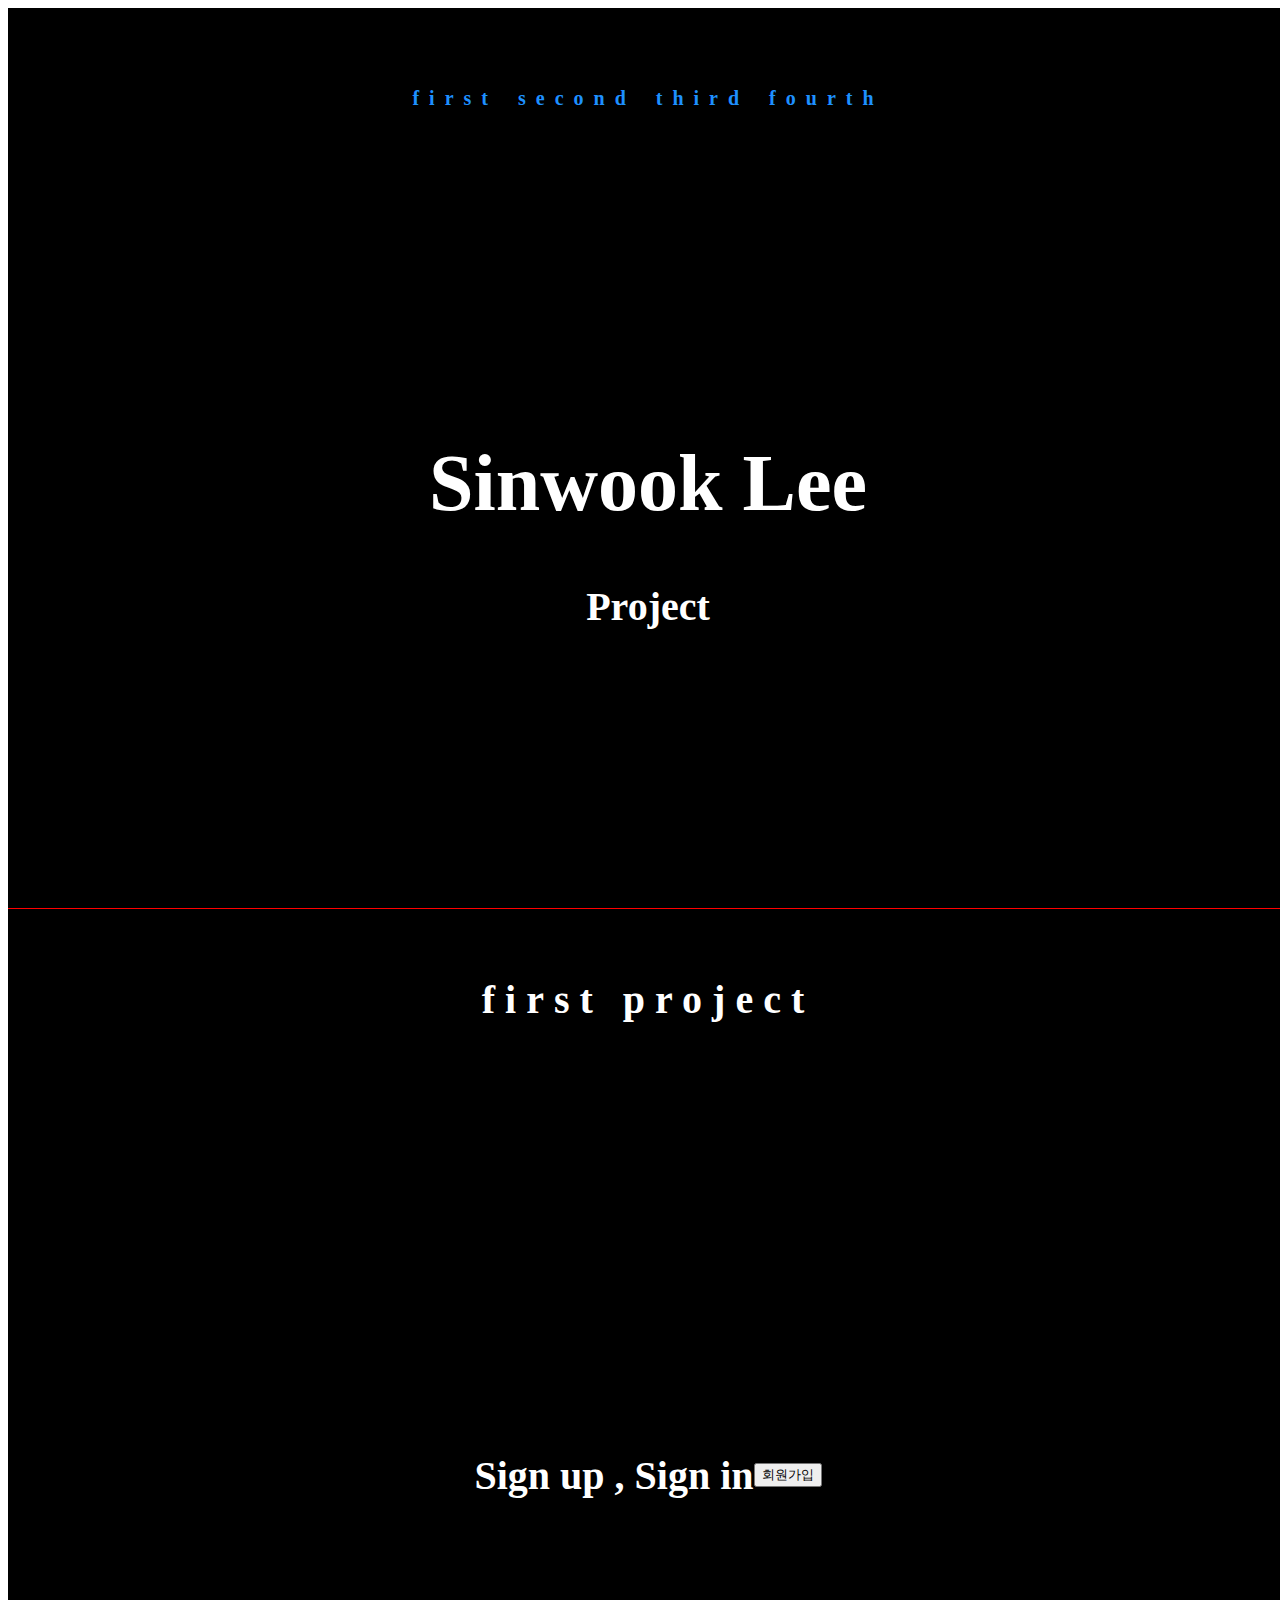
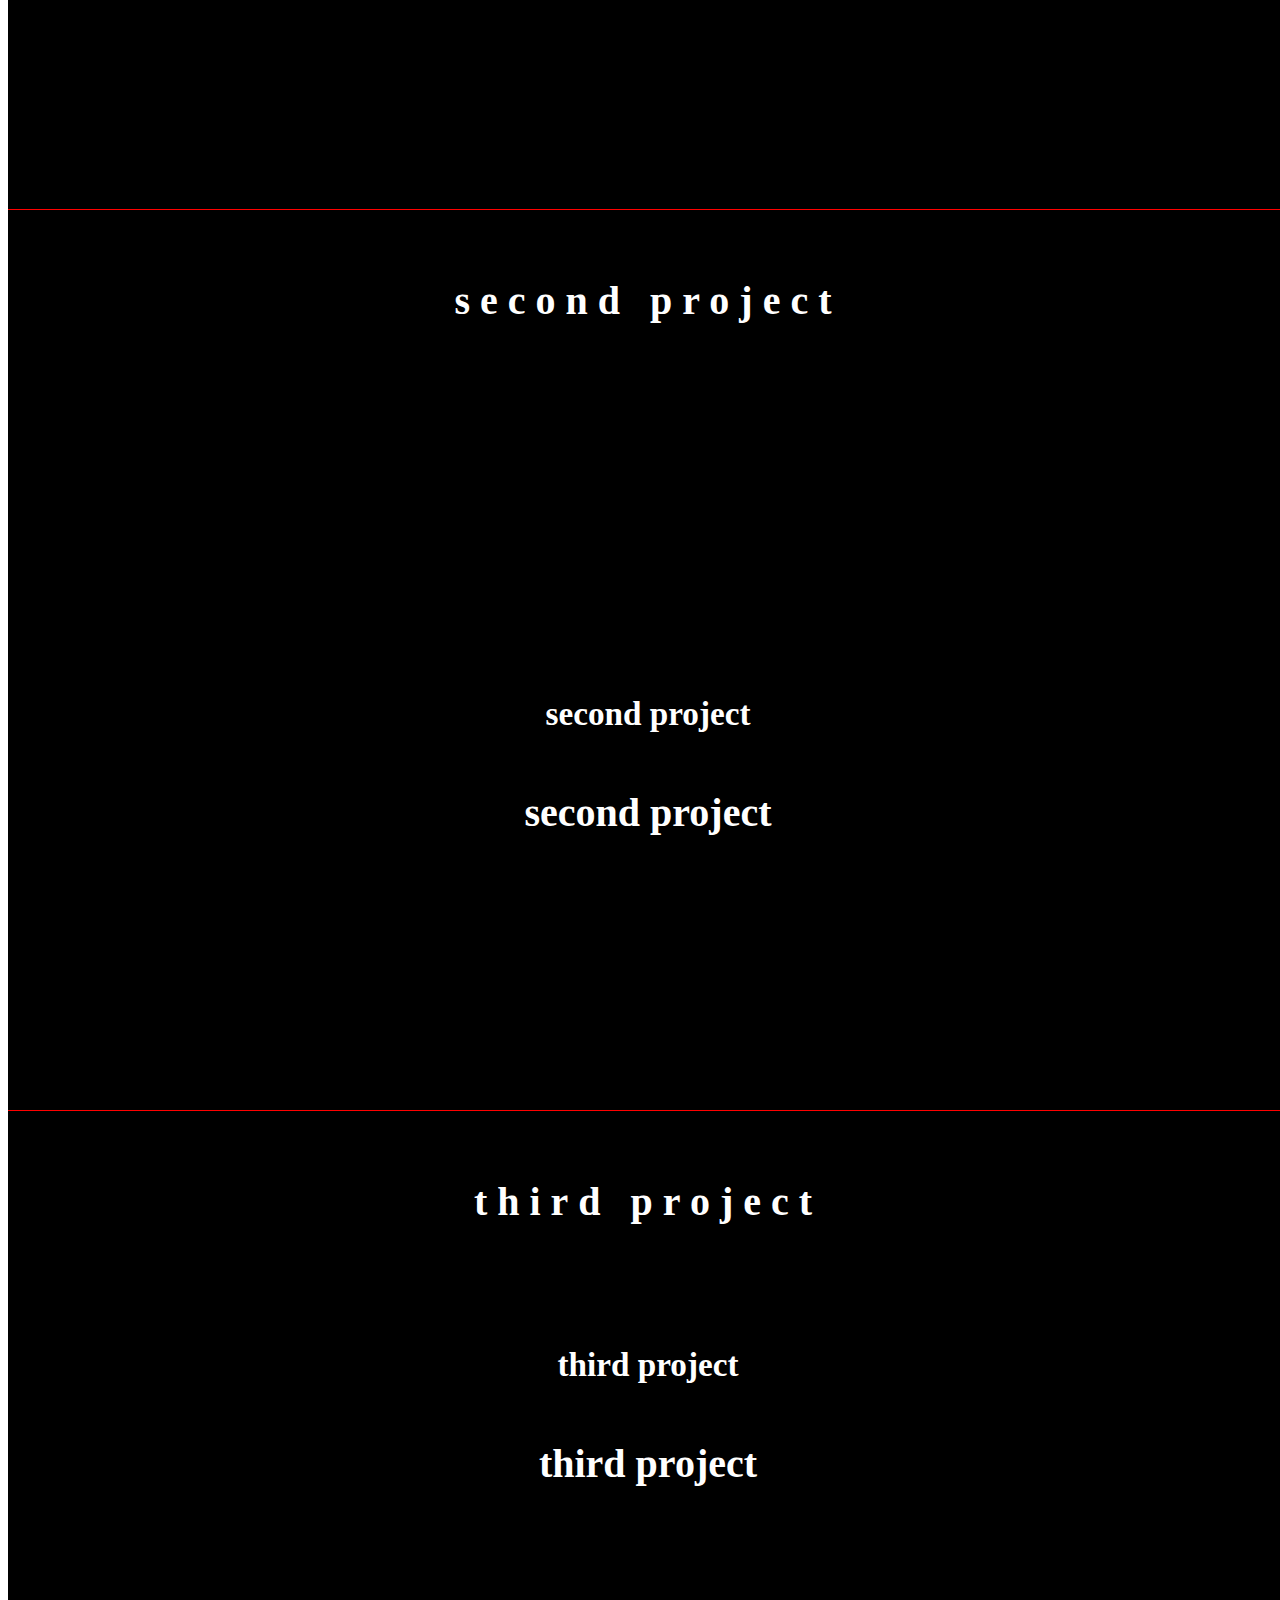
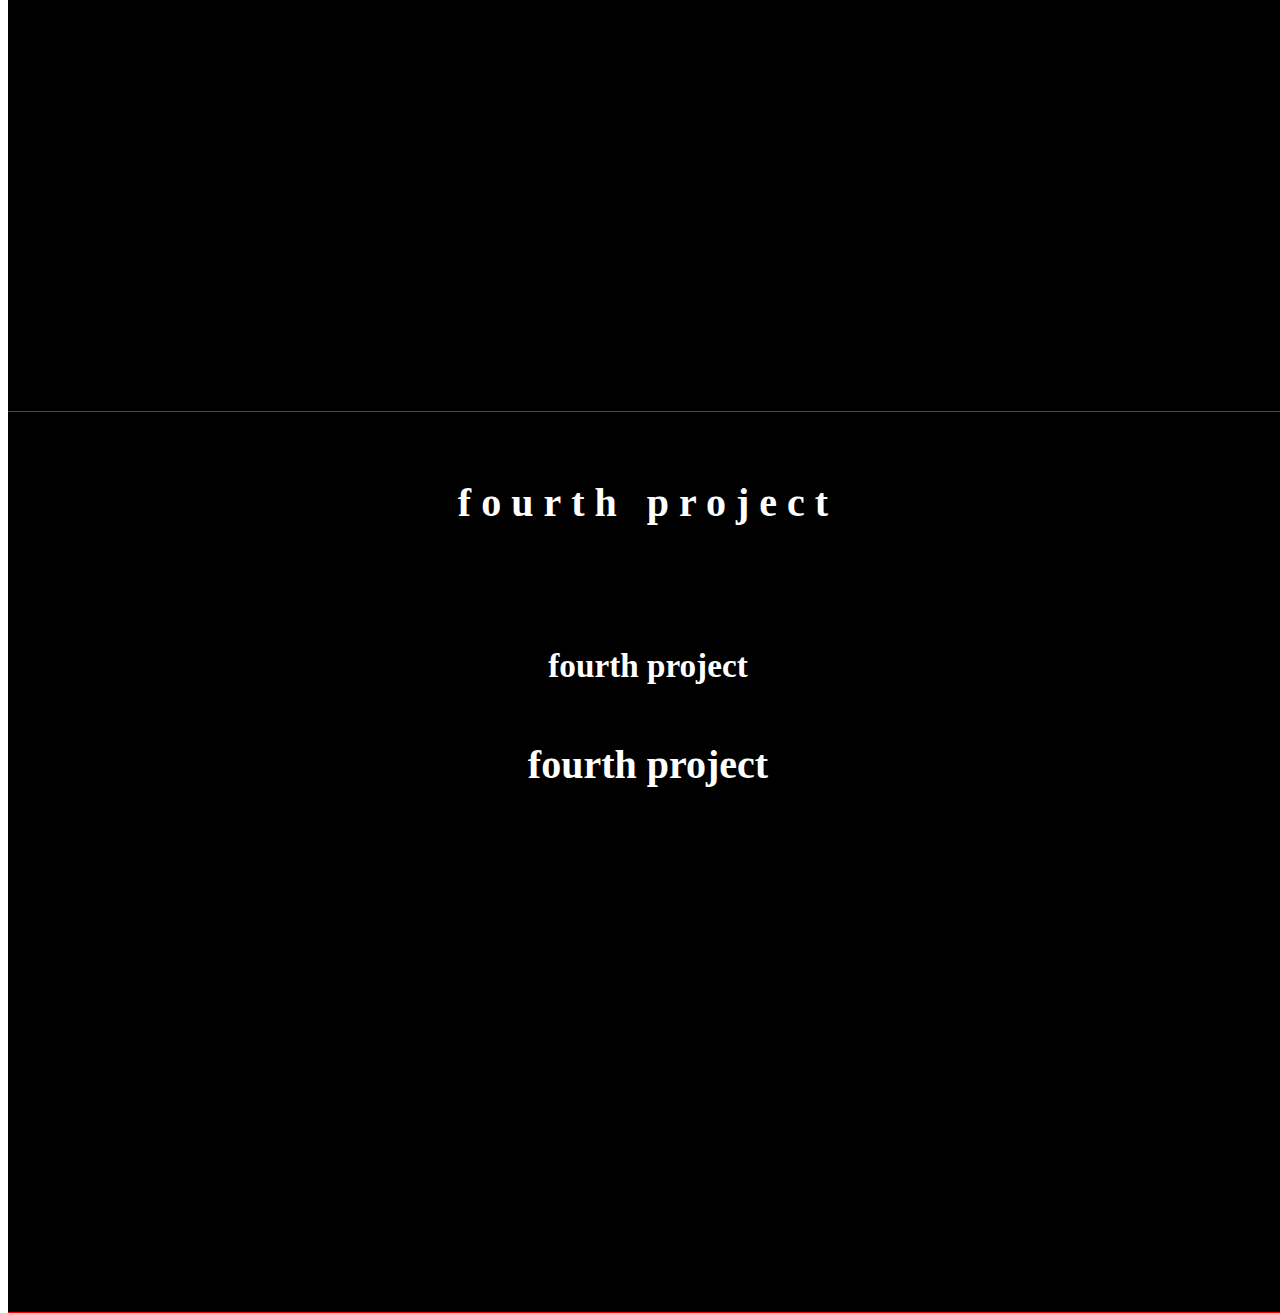
<file: Project_page/Project_page.html>
<!DOCTYPE html>
<html lang="ko">
   <head>
      <meta charset="UTF-8" />
      <meta http-equiv="X-UA-Compatible" content="IE=edge" />
      <meta name="viewport" content="width=device-width, initial-scale=1.0" />
      <link rel="stylesheet" href="/Project_page/css/project_css.css" />
      <title>Sinwook Project Page</title>
   </head>
   <body>
      <section id="main">
         <header id="main-page-header">
            <ul id="menu">
               <li>
                  <a href="#first-page">first </a>
               </li>
               <li>
                  <a href="#second-page">second </a>
               </li>
               <li>
                  <a href="#third-page">third </a>
               </li>
               <li>
                  <a href="#fourth-page">fourth </a>
               </li>
            </ul>
         </header>
         <main id="main-page-main">
            <div id="main-page-main-contents">
               <div id="main-page-main-center" class="main-page-main-content" style="margin-top: 250px">
                  <h1>Sinwook Lee</h1>
                  <p>Project</p>
               </div>
            </div>
         </main>
      </section>
      <!-- main page end -->

      <section id="first-page">
         <header><h1>first project</h1></header>
         <main id="first-page-main">
            <div id="first-page-main-contents" class="first-page-main-content" style="margin-top: 250px">
               <p>Sign up , Sign in</p>
               <br />
               <button onclick="sign_up()">회원가입</button>
            </div>
         </main>
      </section>
      <!-- second page end -->

      <section id="second-page">
         <header><h1>second project</h1></header>
         <main id="second-page-main">
            <div id="second-page-main-contents" class="second-page-main-content" style="margin-top: 250px">
               <h5>second project</h5>
               <p>second project</p>
            </div>
         </main>
      </section>
      <!-- second page end -->

      <section id="third-page">
         <header><h1>third project</h1></header>
         <main id="third-page-main">
            <div id="third-page-main-contents">
               <div id="third-page-main-center" class="third-page-main-content">
                  <h5>third project</h5>
                  <p>third project</p>
               </div>
            </div>
         </main>
      </section>
      <!-- third page end -->

      <section id="fourth-page">
         <header><h1>fourth project</h1></header>
         <main id="fourth-page-main">
            <div id="fourth-page-main-contents">
               <div id="fourth-page-main-center" class="fourth-page-main-content">
                  <h5>fourth project</h5>
                  <p>fourth project</p>
               </div>
            </div>
         </main>
      </section>
      <!-- third page end -->
   </body>
   <script>
      const sign_up = () => {
         location.href = 'save.html';
      };
   </script>
</html>
</file>
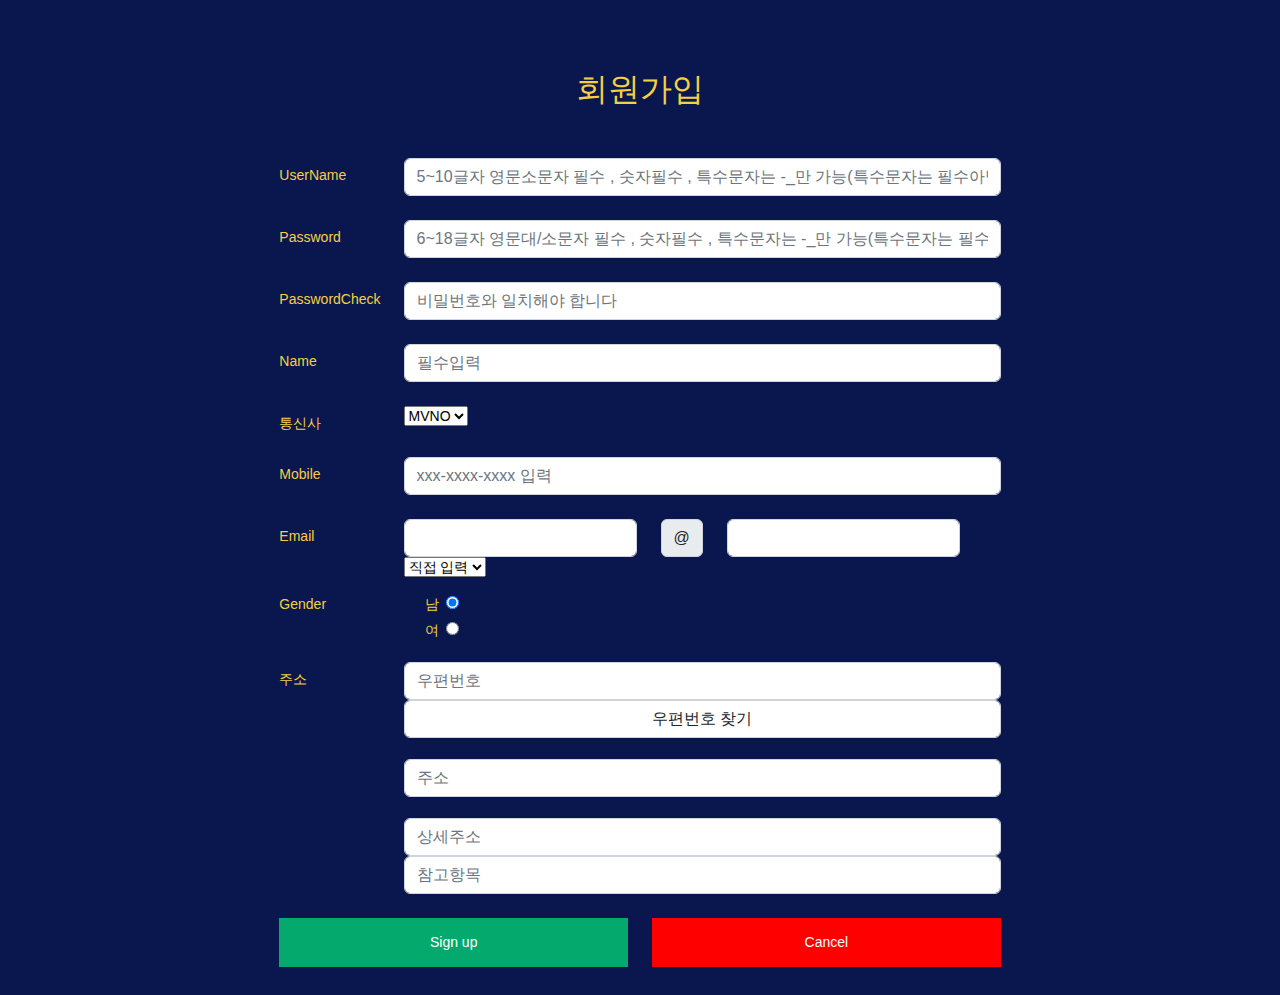
<file: Project_page/save.html>
<!DOCTYPE html>
<html lang="ko">
   <head>
      <meta charset="UTF-8" />
      <meta http-equiv="X-UA-Compatible" content="IE=edge" />
      <meta name="viewport" content="width=device-width, initial-scale=1.0" />
      <script src="//t1.daumcdn.net/mapjsapi/bundle/postcode/prod/postcode.v2.js"></script>
      <link rel="stylesheet" href="/Project_page/css/bootstrap.css" />
      <link rel="stylesheet" href="/Project_page/css/index.css" />
      <script src="/Project_page/js/bootstrap.bundle.min.js"></script>
      <script src="/Project_page/js/index.js"></script>
      <title>save</title>
      <style>
         body {
            background-color: #0a174e;
         }
         h2,
         label,
         legend,
         .form-check {
            color: #f5d042;
         }
      </style>
   </head>
   <body>
      <!--  회원가입 컨테이너 -->
      <div id="container1"><h2>회원가입</h2></div>
      <div id="container2">
         <form>
            <!-- 유저네임 -->
            <div class="row mb-3">
               <label for="member-username" class="col-sm-2 col-form-label">UserName</label>
               <div class="col-sm-10">
                  <input
                     type="text"
                     id="member-username"
                     name="memberUsername"
                     value=""
                     class="form-control"
                     placeholder="5~10글자 영문소문자 필수 , 숫자필수 , 특수문자는 -_만 가능(특수문자는 필수아님)"
                  />
               </div>
               <h5 id="member-username-bottom"></h5>
            </div>
            <!-- 패스워드 -->
            <div class="row mb-3">
               <label for="member-password" class="col-sm-2 col-form-label">Password</label>
               <div class="col-sm-10">
                  <input
                     type="text"
                     id="member-password"
                     name="memberPassword"
                     class="form-control"
                     value=""
                     placeholder="6~18글자 영문대/소문자 필수 , 숫자필수 , 특수문자는 -_만 가능(특수문자는 필수아님)"
                  />
               </div>
               <h5 id="member-password-bottom"></h5>
            </div>
            <!-- 패스워드 체크 -->
            <div class="row mb-3">
               <label for="member-password-check" class="col-sm-2 col-form-label">PasswordCheck</label>
               <div class="col-sm-10">
                  <input
                     type="text"
                     id="member-password-check"
                     name="memberPasswordCheck"
                     class="form-control"
                     value=""
                     placeholder="비밀번호와 일치해야 합니다"
                  />
               </div>
               <h5 id="member-password-check-bottom"></h5>
            </div>
            <!-- 이름 -->
            <div class="row mb-3">
               <label for="member-name" class="col-sm-2 col-form-label">Name</label>
               <div class="col-sm-10">
                  <input
                     type="text"
                     id="member-name"
                     name="memberName"
                     class="form-control"
                     value=""
                     placeholder="필수입력"
                  />
               </div>
               <h5 id="member-name-bottom"></h5>
            </div>
            <!-- 통신사 -->
            <div class="row mb-3">
               <label for="member-MVNO" class="col-sm-2 col-form-label">통신사</label>
               <div class="col-sm-10">
                  <select name="member-MVNO" id="member-MVNO">
                     <option value="">MVNO</option>
                     <option value="SKT">SKT</option>
                     <option value="KT">KT</option>
                     <option value="LG">LG</option>
                  </select>
               </div>
            </div>
            <!-- 전화번호 -->
            <div class="row mb-3">
               <label for="member-mobile" class="col-sm-2 col-form-label">Mobile</label>
               <div class="col-sm-10">
                  <input
                     type="text"
                     id="member-mobile"
                     name="memberMoblie"
                     class="form-control"
                     value=""
                     placeholder="xxx-xxxx-xxxx 입력"
                  />
               </div>
               <h5 id="member-mobile-bottom"></h5>
            </div>
         </form>
         <!-- 이메일 -->
         <form class="row sm-2">
            <div class="col-2">
               <label for="member-value" class="col-sm-2 col-form-label">Email</label>
            </div>
            <div class="col">
               <div class="row">
                  <div class="col-auto">
                     <input type="text" id="email-value" class="form-control" name="emailValue" value="" />
                  </div>
                  <div class="col-auto">
                     <div class="input-group-text">@</div>
                  </div>
                  <div class="col-auto">
                     <input type="text" id="email-domain" class="form-control name="emailDomain" />
                  </div>
                  <div class="col-auto">
                     <select id="email-domain-select" onchange="domain_select()">
                        <option value="">직접 입력</option>
                        <option value="naver.com">네이버</option>
                        <option value="daum.net">다음</option>
                        <option value="google.com">구글</option>
                     </select>
                  </div>
               </div>
            </div>
         </form>
         <!-- 성별 -->
         <form>
            <fieldset class="row mb-3 mt-3">
               <legend class="col-form-label col-sm-2 pt-0">Gender</legend>
               <div class="col-sm-10">
                  <div class="form-check">
                     남
                     <label class="form-check-input1" for="male"> </label>
                     <input class="form-check-input1" type="radio" name="memberGender" id="male" value="남" checked />
                  </div>
                  <div class="form-check">
                     여
                     <label class="form-check-input2" for="female"> </label>
                     <input class="form-check-input2" type="radio" name="memberGender" id="female" value="여" />
                  </div>
               </div>
            </fieldset>
            <!-- 주소 -->
            <div class="row mb-3">
               <label for="sample6_postcode" class="col-sm-2 col-form-label">주소</label>
               <div class="col-sm-10">
                  <input type="text" id="sample6_postcode" class="form-control" placeholder="우편번호" />
                  <input
                     type="button"
                     onclick="sample6_execDaumPostcode()"
                     class="form-control"
                     value="우편번호 찾기"
                  /><br />
                  <input type="text" id="sample6_address" class="form-control" placeholder="주소" /><br />
                  <input type="text" id="sample6_detailAddress" class="form-control" placeholder="상세주소" />
                  <input type="text" id="sample6_extraAddress" class="form-control" placeholder="참고항목" />
               </div>
            </div>
         </form>
      </div>
      <div id="container3" class="row">
         <div class="col">
            <button type="submit" id="submit-id1" onclick="signup()">Sign up</button>
         </div>
         <div class="col">
            <button type="submit" id="submit-id2" onclick="fun1()">Cancel</button>
         </div>
      </div>
   </body>
   <script>
      // 멤버이름 이벤트 부여
      document.getElementById('member-username').addEventListener('blur', function () {
         const exp = /^(?=.*[a-z])(?=.*\d)[a-z\d-_]{5,10}$/;
         const change = document.getElementById('member-username-bottom');
         if (document.getElementById('member-username').value.length == 0) {
            change.style.color = 'red';
            change.innerText = '필수입력입니다';
            document.getElementById('member-username').focus();
         } else if (document.getElementById('member-username').value.match(exp)) {
            change.style.color = 'green';
            change.innerText = '멋진 이름이네요!';
         } else {
            change.style.color = 'red';
            change.innerText = '5~10글자, 영문소문자 필수, 숫자 필수, 특수문자는 -_ 만 가능합니다(특수문자는 필수아님)';
            document.getElementById('member-username').focus();
         }
      });
      // 비밀번호 이벤트 부여
      document.getElementById('member-password').addEventListener('blur', function () {
         const exp = /^(?=.*[a-z])(?=.*[A-Z])(?=.*[!#$-_])(?=.*\d)[A-Za-z\d!#$-_]{6,18}$/;
         const change = document.getElementById('member-password-bottom');
         if (document.getElementById('member-password').value.length == 0) {
            change.style.color = 'red';
            change.innerText = '필수입력입니다';
            document.getElementById('member-password').focus();
         } else if (document.getElementById('member-password').value.match(exp)) {
            change.style.color = 'green';
            change.innerText = '멋진 비밀번호네요!';
         } else {
            change.style.color = 'red';
            change.innerText = '6~18글자, 영문대/소문자 필수, 숫자 필수, 특수문자 필수(!#$-_)';
            document.getElementById('member-password').focus();
         }
      });
      // 비밀번호 체크 이벤트 부여
      document.getElementById('member-password-check').addEventListener('blur', function () {
         const change = document.getElementById('member-password-check-bottom');
         if (document.getElementById('member-password-check').value.length == 0) {
            change.style.color = 'red';
            change.innerText = '비밀번호 확인을 입력해주세요';
            document.getElementById('member-password-check').focus();
         } else if (
            document.getElementById('member-password').value == document.getElementById('member-password-check').value
         ) {
            change.style.color = 'green';
            change.innerText = '비밀번호가 같습니다';
         } else {
            change.style.color = 'red';
            change.innerText = '비밀번호가 다릅니다';
         }
      });
      // 이름 이벤트 부여
      document.getElementById('member-name').addEventListener('blur', function () {
         const change = document.getElementById('member-name-bottom');
         if (document.getElementById('member-name').value.length == 0) {
            change.style.color = 'red';
            change.innerText = '필수입력입니다';
            document.getElementById('member-name').focus();
         } else {
            change.style.color = 'green';
            change.innerText = '멋진 이름이네요!';
         }
      });
      // 전화번호 이벤트 부여
      document.getElementById('member-mobile').addEventListener('blur', function () {
         const change = document.getElementById('member-mobile-bottom');
         const exp = /^\d{3}-\d{4}-\d{4}$/;
         if (document.getElementById('member-mobile').value.match(exp)) {
            change.style.color = 'green';
            change.innerText = '멋진 전화번호네요!';
            if (
               document.getElementById('member-mobile').value.length != 0 &&
               document.getElementById('member-username').value.length != 0 &&
               document.getElementById('member-password').value.length != 0 &&
               document.getElementById('member-password-check').value.length != 0
            ) {
               document.getElementById('submit-id1').disabled = false;
            }
         } else {
            change.style.color = 'red';
            change.innerText = '전화번호 양식(xxx-xxxx-xxxx)을 지켜주세요';
            document.getElementById('member-mobile').focus();
         }
      });
   </script>
</html>
</file>
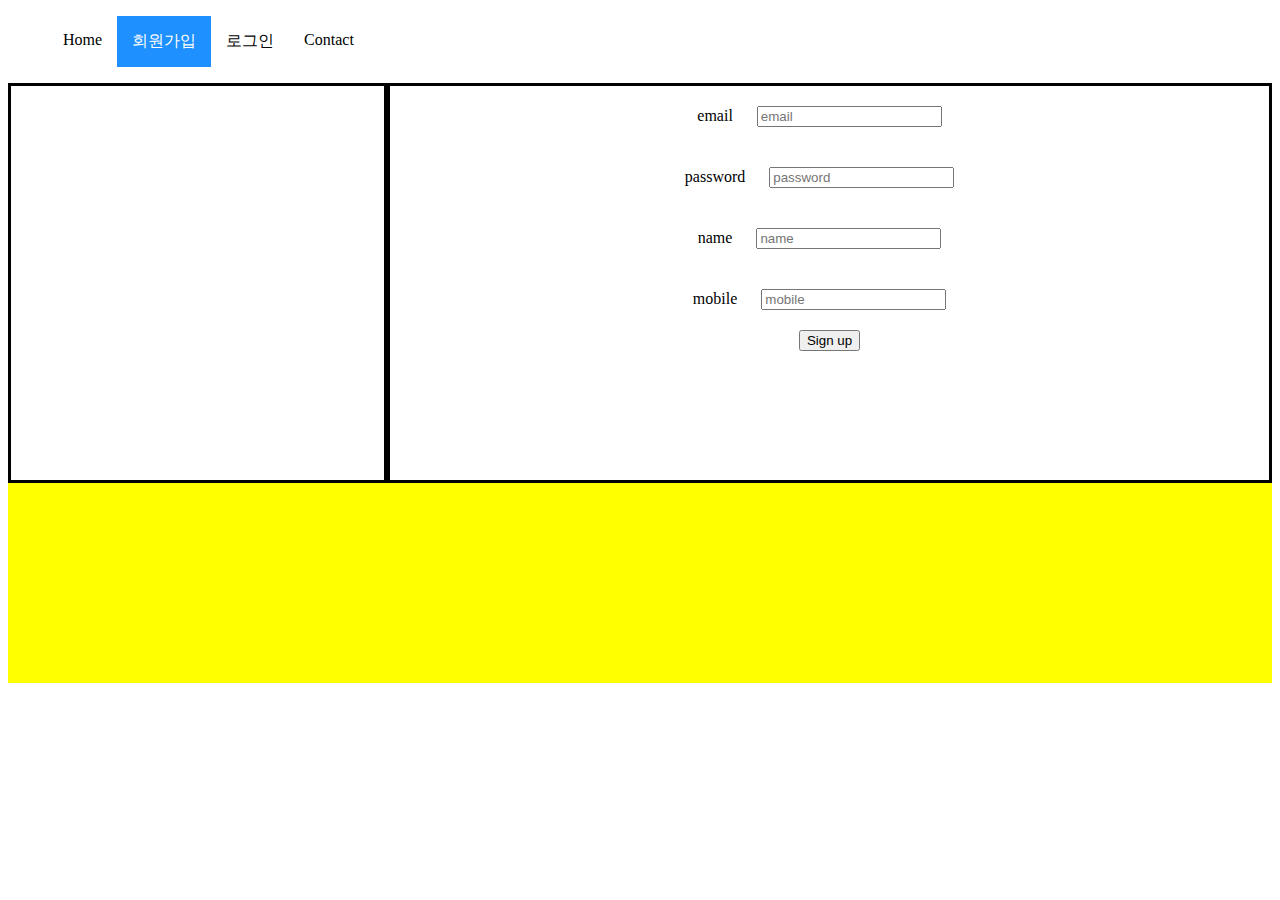
<file: 실기/ex.html>
<!DOCTYPE html>
<html lang="ko">
   <head>
      <meta charset="UTF-8" />
      <meta http-equiv="X-UA-Compatible" content="IE=edge" />
      <meta name="viewport" content="width=device-width, initial-scale=1.0" />
      <link rel="stylesheet" href="/실기/ex.css" />
      <title>Document</title>
   </head>
   <body>
      <header>
         <ul>
            <li>
               <a href="#">Home</a>
            </li>
            <li>
               <a href="#" class="sign">회원가입</a>
            </li>
            <li>
               <a href="#">로그인</a>
            </li>
            <li>
               <a href="#">Contact</a>
            </li>
         </ul>
      </header>

      <div class="container">
         <div class="nav"></div>
         <div class="section">
            <form action="sign_up">
               <!-- email -->
               <label for="member-email">email</label>
               <input type="text" id="member-email" name="member_email" placeholder="email" /><br />
               <!-- password -->
               <label for="member-password">password</label>
               <input type="text" id="member-password" name="member_password" placeholder="password" /><br />
               <!-- name -->
               <label for="member-name">name</label>
               <input type="text" id="member-name" name="member_name" placeholder="name" /><br />
               <!-- mobile -->
               <label for="member-mobile">mobile</label>
               <input type="text" id="member-mobile" name="member_mobile" placeholder="mobile" /><br />
               <button type="submit" id="submit">Sign up</button>
            </form>
         </div>
      </div>
      <footer></footer>
   </body>
   <script></script>
</html>
</file>
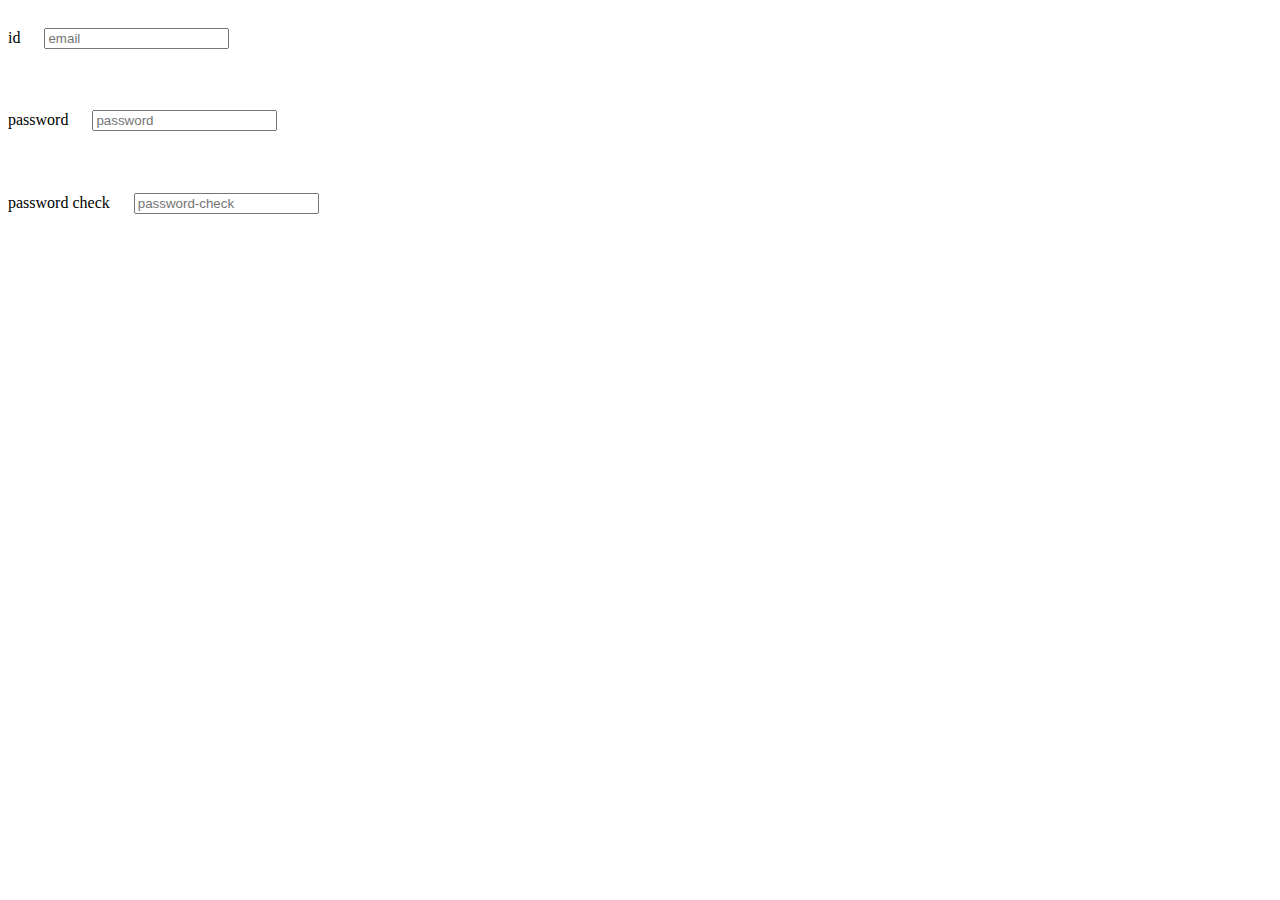
<file: 실기/ex2.html>
<!DOCTYPE html>
<html lang="ko">
   <head>
      <meta charset="UTF-8" />
      <meta http-equiv="X-UA-Compatible" content="IE=edge" />
      <meta name="viewport" content="width=device-width, initial-scale=1.0" />
      <link rel="stylesheet" href="/실기/ex.css" />
      <title>Document</title>
   </head>
   <body>
      <div class="container">
         <form action="sign">
            <!-- 아이디 -->
            <label for="member-id">id</label>
            <input type="text" id="member-email" name="member_email" placeholder="email" onblur="fun1()" /><br />
            <h4 id="member-id-bottom"></h4>

            <!-- 비밀번호 -->
            <label for="member-password">password</label>
            <input
               type="text"
               id="member-password"
               name="member_password"
               placeholder="password"
               onblur="fun2()"
            /><br />
            <h4 id="member-password-bottom"></h4>

            <!-- 비밀번호 확인-->
            <label for="member-password-check">password check</label>
            <input
               type="text"
               id="member-password-check"
               name="member_password-check"
               placeholder="password-check"
               onblur="fun3()"
            /><br />
            <h4 id="member-password-check-bottom"></h4>
         </form>
      </div>
   </body>
   <script>
      const fun1 = () => {
         const ele = document.getElementById('member-email').value;
         const exp = /^(?=.*[a-z])(?=.*\d)[a-z\d]{6,10}$/;
         const h = document.getElementById('member-id-bottom');
         if (ele.match(exp)) {
            h.style.color = 'green';
            h.innerText = '아이디 정규식 확인';
         } else {
            h.style.color = 'red';
            h.innerText = '올바른 형식이 아닙니다';
         }
      };

      const fun2 = () => {
         const ele = document.getElementById('member-password').value;
         const exp = /^(?=.*[a-z])(?=.*[A-Z])(?=.*\d)(?=.*[!#$])[A-Za-z\d!#$]{8,16}$/;
         const h = document.getElementById('member-password-bottom');
         if (ele.match(exp)) {
            h.style.color = 'green';
            h.innerText = '비밀번호 정규식 확인';
         } else {
            h.style.color = 'red';
            h.innerText = '올바른 형식이 아닙니다';
         }
      };

      const fun3 = () => {
         const ele1 = document.getElementById('member-password').value;
         const ele2 = document.getElementById('member-password-check').value;
         const h = document.getElementById('member-password-check-bottom');
         if (ele2.length == 0) {
            h.style.color = 'red';
            h.innerText = '필수입력입니다';
         } else if (ele1 == ele2) {
            h.style.color = 'green';
            h.innerText = '일치합니다';
         } else {
            h.style.color = 'red';
            h.innerText = '일치하지 않습니다';
         }
      };
   </script>
</html>
</file>
<file: Project_page/css/project_css.css>
* {
   border-sizing: border-box;
}
body {
   width: 100vw;
   height: 100vh;
}
header a {
   display: block;
   color: dodgerblue;
   padding: 10px;
}
header ul {
   display: block;
   text-align: center;
   padding: 0;
}
a {
   text-decoration: none;
   background-color: white;
   box-sizing: border-box;
   background-color: black;
}
li {
   text-align: -webkit-match-parent;
   float: left;
   list-style-type: none;
}
header {
   display: flex;
   justify-content: center;
   align-items: center;
   font-size: 20px;
   font-weight: 600;
   letter-spacing: 10px;
   width: 100%;
   height: 20%;
   color: dodgerblue;
}
#first-page-main-center p,
h1 {
   color: white;
}

main {
   display: flex;
   flex-direction: column;
   justify-content: space-between;
   align-items: center;
   font-size: 40px;
   font-weight: 600;
   /* text-transform: uppercase; */
   width: 100%;
   height: 58%;
   color: white;
   padding-right: 20px;
}

#first-page-main-contents {
   width: 100%;
   height: 80%;
   display: flex;
   justify-content: center;
   align-items: center;
}
.first-page-main-content {
   width: 33%;
   height: 100%;
}

#main,
#first-page,
#second-page,
#third-page,
#fourth-page,
#fifth-page {
   border-bottom: 1px solid red;
}

#main,
#first-page,
#second-page,
#third-page,
#fourth-page,
#fifth-page,
#sixth-page {
   width: 100%;
   height: 100%;
   background-color: black;
   text-align: center;
}
html {
   margin-top: 0;
}
footer {
   display: flex;
   justify-content: flex-end;
   align-items: center;
   font-size: 40px;
   font-weight: 600;
   text-transform: uppercase;
   width: 100%;
   height: 20%;
   color: white;
   padding-right: 20px;
   background-color: black;
}
</file>
<file: Project_page/css/index.css>
ul {
   width: 650px;
   height: 30px;
   background: black;
   opacity: 0.5;
   list-style: none;
   padding-top: 15px;
}

li {
   float: left;
   margin-right: 50px;
}

a {
   font-size: 12px;
   color: violet;
   font-weight: bold;
   text-decoration: none;
}
html {
   width: 100%;
   display: flex;
   justify-content: center;
   padding-top: 20px;
   padding-bottom: 20px;
   box-sizing: border-box;
}
#container1 {
   text-align: center;
   color: black;
   margin: 50px;
}
#submit-id1 {
   background-color: #04aa6d;
   color: white;
   padding: 14px 20px;
   margin: 8px 0;
   border: none;
   cursor: pointer;
   width: 100%;
}
#submit-id2 {
   background-color: red;
   color: white;
   padding: 14px 20px;
   margin: 8px 0;
   border: none;
   cursor: pointer;
   width: 100%;
}
button:hover {
   opacity: 0.8;
}
.container1 {
   height: 500px;
}
body {
   background: #fafafa;
   font-family: 'Roboto', sans-serif;
   font-size: 14px;
   margin: 0;
}
</file>
<file: 실기/ex.css>
ul {
   list-style-type: none;
   overflow: hidden;
}

li {
   float: left;
}

li a {
   display: inline-block;
   padding: 15px 15px;
   text-align: center;
   text-decoration: none;
   color: black;
}

li a:hover {
   background-color: red;
}

.sign {
   background-color: dodgerblue;
   color: white;
}

* {
   box-sizing: border-box;
}

.nav {
   border: 3px solid black;
   float: left;
   width: 30%;
   height: 400px;
}

.section {
   border: 3px solid black;
   float: left;
   width: 70%;
   height: 400px;
   text-align: center;
}

.container::after {
   content: '';
   clear: both;
   display: table;
}
footer {
   background-color: yellow;
   height: 200px;
}
input {
   margin: 20px;
}
</file>
